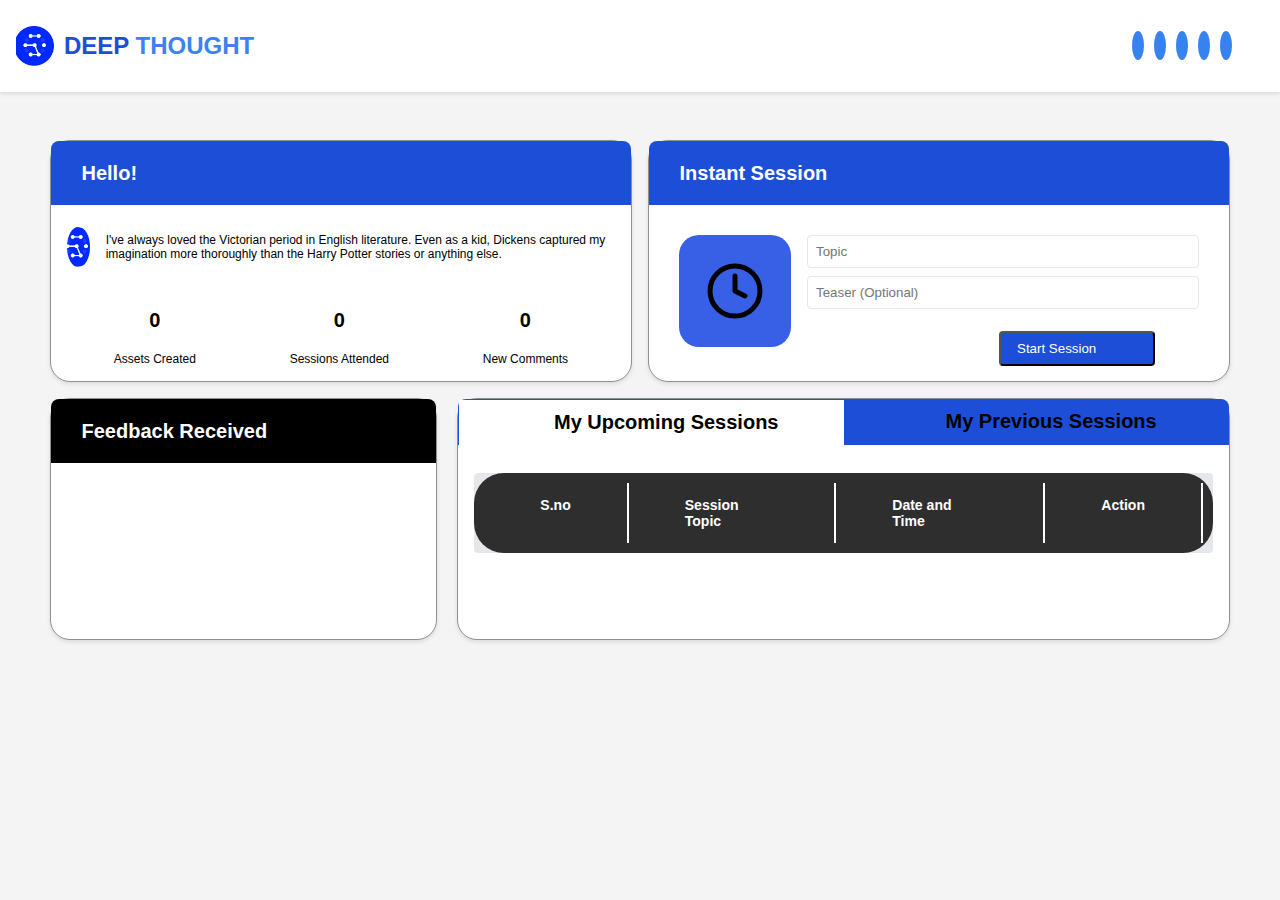
<file: index.html>
<!DOCTYPE html>
<html lang="en">

<head>
    <meta charset="UTF-8">
    <meta name="viewport" content="width=device-width, initial-scale=1.0">
    <title>Document</title>
    <link rel="stylesheet" href="style.css">
    <link rel="stylesheet" href="https://cdnjs.cloudflare.com/ajax/libs/font-awesome/6.6.0/css/all.min.css"
        integrity="sha512-Kc323vGBEqzTmouAECnVceyQqyqdsSiqLQISBL29aUW4U/M7pSPA/gEUZQqv1cwx4OnYxTxve5UMg5GT6L4JJg=="
        crossorigin="anonymous" referrerpolicy="no-referrer" />
</head>

<body>
    <div class="container">

        <header class="header">
            <div class="logo">
                <img src="Deep.png" alt="Logo" />
                <h1>
                    DEEP <span class="highlight">THOUGHT</span>
                </h1>
            </div>
            <div class="nav-icons">
                <a href="home.html"><i class="fa-solid fa-house"></i></a>
                <a href="myassests.html"><i class="fa-solid fa-binoculars"></i></a>
                <a href="editprofile.html"><i class="fa-solid fa-screwdriver-wrench"></i></a>
                <a href="notification.html"><i class="fa-solid fa-bell"></i></a>
                <a href=""><i class="fa-solid fa-user"></i></a>
                <div class="dropdown">
                    <button id="dropdownButton"
                        style="background-color: transparent; border:none; margin-left: 20px; cursor: pointer; font-size: 20px;">
                        <i class="fa-solid fa-ellipsis-vertical"></i>
                    </button>
                    <div id="dropdownMenu" class="dropdown-content" style="display: none;">
                        <a style="background:none; margin-bottom: 18px; color: #1d4ed8" href="#"><i
                                class="fa-solid fa-right-from-bracket"></i>Logout</a>
                        <a style="background:none; margin-bottom: 18px; color: #1d4ed8;" href="#">Parent Dashboard</a>
                        <a style="background:none; margin-bottom: 18px; color: #1d4ed8;" href="#">Batches</a>
                        <a style="background:none; margin-bottom: 18px; color: #1d4ed8;" href="#">Session</a>
                        <a style="background:none; margin-bottom: 18px; color: #1d4ed8;" href="#">Articles</a>
                        <a style="background:none; margin-bottom: 18px; color: #1d4ed8;" href="#">Quizzes</a>
                    </div>
                </div>
            </div>
        </header>
        <main>
            <div class="section">
                <div class="card">
                    <div class="card-header blue-background white-text">
                        <h3>Hello!</h3>
                    </div>
                    <div class="card-body">
                        <div class="profile">
                            <span class="avatar">
                                <img alt="User Avatar" src="Deep.png" />
                            </span>
                            <p>
                                I've always loved the Victorian period in English literature. Even as a kid, Dickens
                                captured my imagination more thoroughly than the Harry Potter stories or anything else.
                            </p>
                        </div>
                        <div class="stats">
                            <div class="stat">
                                <p class="number">0</p>
                                <p>Assets Created</p>
                            </div>
                            <div class="stat">
                                <p class="number">0</p>
                                <p>Sessions Attended</p>
                            </div>
                            <div class="stat">
                                <p class="number">0</p>
                                <p>New Comments</p>
                            </div>
                        </div>
                    </div>
                </div>

                <div class="card">
                    <div class="card-header blue-background white-text">
                        <h3>Instant Session</h3>
                    </div>
                    <div class="card-body" style="padding: 30px;">
                        <div class="session">
                            <svg xmlns="http://www.w3.org/2000/svg"
                                style="background-color: rgb(55, 96, 230) ;border-radius: 20px; padding: 26px;"
                                width=" 60" height="60" viewBox="0 0 24 24" fill="none" stroke="currentColor"
                                stroke-width="2" stroke-linecap="round" stroke-linejoin="round">
                                <circle cx="12" cy="12" r="10"></circle>
                                <polyline points="12 6 12 12 16 14"></polyline>
                            </svg>
                            <div class="inputs">
                                <input type="text" placeholder="Topic" />
                                <input type="text" placeholder="Teaser (Optional)" />
                            </div>
                        </div>
                        <button class="start-session-button">
                            Start Session
                        </button>
                    </div>
                </div>
            </div>

            <div class="section2" style="display:flex; gap:20px">
                <div class="card" style="width: 35%;">
                    <div class="card-header black-background white-text">
                        <h3>Feedback Received</h3>
                    </div>
                    <div class="card-body">
                        <div class="feedback-placeholder"></div>
                    </div>
                </div>

                <div class="card" style="width: 70%;">
                    <div class="card-header blue-background white-text"
                        style="display: flex; justify-content: space-between; height: 45px;">
                        <button class="button"
                            style="background: white; border:none; height: 45px; display: flex; align-items: center; justify-content: center; width: 50%;"
                            onclick="changeBackgroundColor(this)">
                            <h3>My Upcoming Sessions</h3>
                        </button>
                        <button class="button"
                            style="background:transparent; border:none; height: 44px; display: flex; align-items: center; justify-content: center; width: 50%;"
                            onclick="changeBackgroundColor(this)">
                            <h3>My Previous Sessions</h3>
                        </button>
                    </div>
                    <div class="card-body">
                        <div class="course-progress-placeholder">
                            <ul>
                                <li>
                                    <h3>S.no</h3>
                                </li>
                                <li>
                                    <h3>Session Topic</h3>
                                </li>
                                <li>
                                    <h3>Date and Time</h3>
                                </li>
                                <li>
                                    <h3>Action</h3>
                                </li>
                            </ul>
                        </div>
                    </div>
                </div>
            </div>
        </main>
    </div>

    <!-- <script src="script.js"></script> -->
    <script>

        function changeBackgroundColor(button) {
            // Find all buttons with the class "button" within the header
            let buttons = document.querySelectorAll(".card-header .button");

            // Reset the background of all buttons
            buttons.forEach(btn => btn.style.background = "transparent");

            // Set the background of the clicked button to white
            button.style.background = "white";
        }
        // This function toggles the dropdown menu
        document.getElementById("dropdownButton").addEventListener("click", function () {
            const dropdownMenu = document.getElementById("dropdownMenu");
            if (dropdownMenu.style.display === "none" || dropdownMenu.style.display === "") {
                dropdownMenu.style.display = "block";
            } else {
                dropdownMenu.style.display = "none";
            }
        });

        // Close the dropdown if the user clicks outside of it
        window.onclick = function (event) {
            if (!event.target.matches('#dropdownButton') && !event.target.closest('.dropdown')) {
                const dropdowns = document.getElementsByClassName("dropdown-content");
                for (let i = 0; i < dropdowns.length; i++) {
                    const openDropdown = dropdowns[i];
                    if (openDropdown.style.display === "block") {
                        openDropdown.style.display = "none";
                    }
                }
            }
        };
    </script>
</body>

</html>
</file>
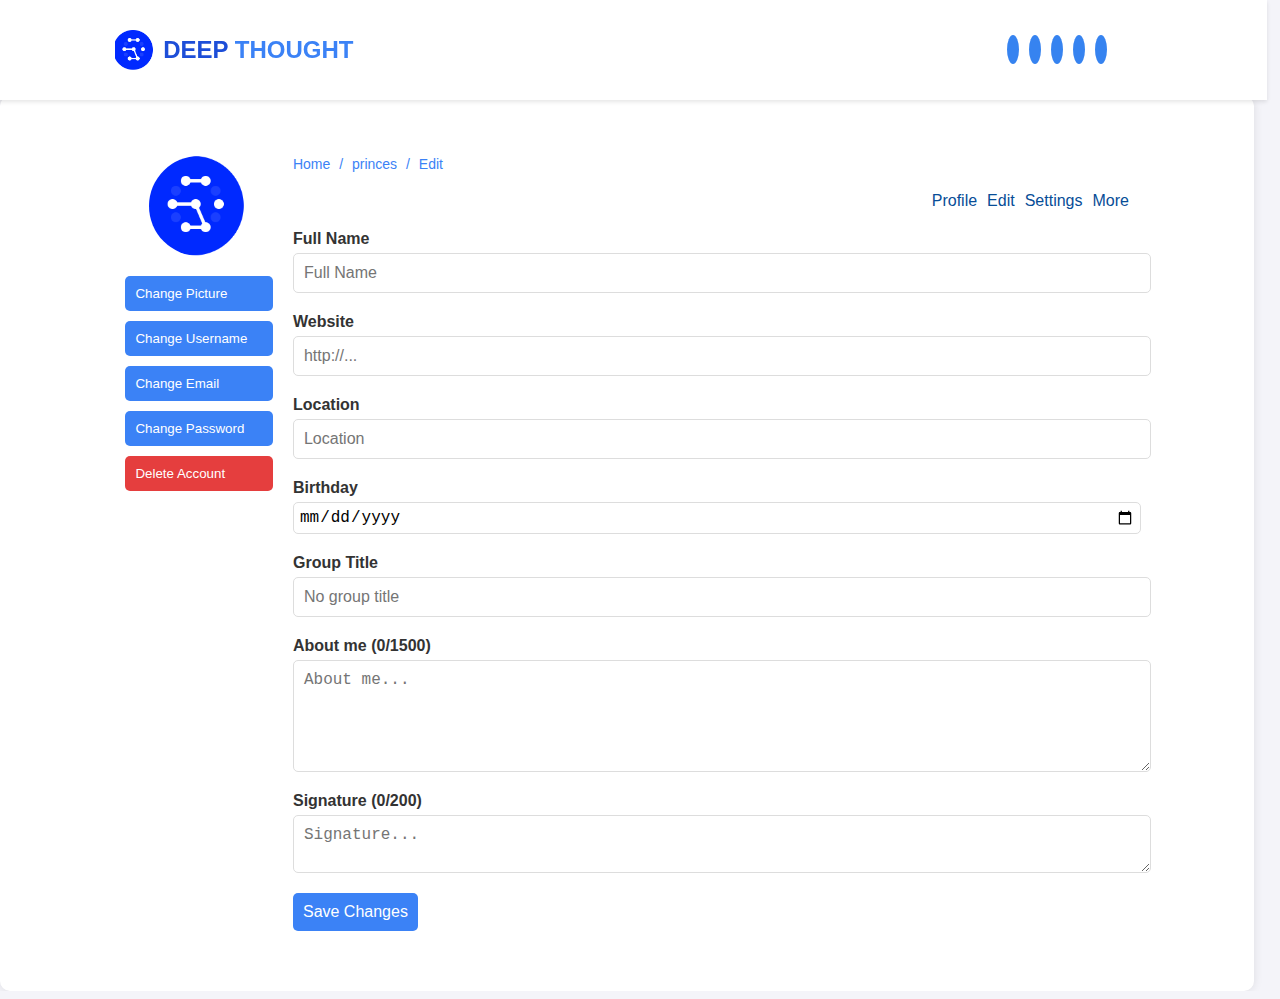
<file: editprofile.html>
<!DOCTYPE html>
<html lang="en">

<head>
    <meta charset="UTF-8">
    <meta name="viewport" content="width=device-width, initial-scale=1.0">
    <title>Edit Profile</title>
    <link rel="stylesheet" href="https://cdnjs.cloudflare.com/ajax/libs/font-awesome/6.6.0/css/all.min.css"
        integrity="sha512-Kc323vGBEqzTmouAECnVceyQqyqdsSiqLQISBL29aUW4U/M7pSPA/gEUZQqv1cwx4OnYxTxve5UMg5GT6L4JJg=="
        crossorigin="anonymous" referrerpolicy="no-referrer" />
    <style>
        body {
            font-family: Arial, sans-serif;
            background-color: #f4f4f9;
            display: flex;
            justify-content: center;
            margin: 0;
            /* padding-top: 6%; */
            min-height: 100vh;
            width: 98vw;
            color: #333;
        }

        .header {
            display: flex;
            justify-content: space-between;
            align-items: center;
            padding: 20px 10%;
            background-color: white;
            box-shadow: 0 2px 4px rgba(0, 0, 0, 0.1);
            position: fixed;
            top: 0;
            width: 80%;
            z-index: 1000;
        }

        .logo {
            display: flex;
            align-items: center;
        }

        .logo img {
            margin-right: 8px;
            width: 40px;
            height: 40px;
            aspect-ratio: 1 / 1;
            object-fit: cover;
        }

        .logo h1 {
            font-size: 1.5rem;
            font-weight: bold;
            color: #1d4ed8;
        }

        .logo .highlight {
            color: #3b82f6;
        }

        .nav-icons a {
            width: 34px;
            height: 34px;
            padding: 6px;
            stroke: #1d4ed8;
            background-color: #3683f0;
            color: #fffffc;
            border-radius: 50%;
            margin-left: 10px;
        }

        .dropdown {
            position: relative;
            display: inline-block;
        }

        .dropdown-content {
            display: none;
            position: absolute;
            background-color: #f9f9f9;
            min-width: 160px;
            box-shadow: 0px 8px 16px 0px rgba(0, 0, 0, 0.2);
            z-index: 1;
            right: 15px;
        }

        .dropdown-content a {
            color: black;
            padding: 12px 16px;
            text-decoration: none;
            display: block;
        }

        .dropdown-content a:hover {
            background-color: #f1f1f1;
        }

        .container {
            background-color: #fff;
            padding: 60px 10%;
            border-radius: 10px;
            box-shadow: 0 0 10px rgba(0, 0, 0, 0.1);
            width: 80%;
            margin-top: 6rem;
            display: flex;
        }

        .sidebar {
            width: 15%;
            margin-right: 20px;
            display: flex;
            flex-direction: column;
            align-items: center;
        }

        .sidebar img {
            border-radius: 50%;
            width: 100px;
            height: 100px;
            margin-bottom: 20px;
        }

        .sidebar button {
            background-color: #3b82f6;
            color: white;
            border: none;
            padding: 10px;
            margin-bottom: 10px;
            width: 100%;
            text-align: left;
            border-radius: 5px;
            cursor: pointer;
        }

        .sidebar button:hover {
            background-color: #1d4ed8;
        }

        .sidebar button.delete {
            background-color: #e53e3e;
        }

        .sidebar button.delete:hover {
            background-color: #c53030;
        }

        .form-container {
            width: 85%;
        }

        .form-container form {
            display: flex;
            flex-direction: column;
        }

        .form-container form label {
            margin-bottom: 5px;
            font-weight: bold;
        }

        .form-container form input,
        .form-container form textarea {
            margin-bottom: 20px;
            padding: 10px;
            border: 1px solid #ddd;
            border-radius: 5px;
            width: 100%;
            font-size: 16px;
        }

        .form-container form input[type="date"] {
            padding: 5px;
        }

        .form-container form textarea {
            resize: vertical;
        }

        .form-container form .submit-btn {
            background-color: #3b82f6;
            color: white;
            border: none;
            padding: 10px;
            font-size: 16px;
            border-radius: 5px;
            cursor: pointer;
            align-self: flex-start;
        }

        .form-container form .submit-btn:hover {
            background-color: #1d4ed8;
        }

        .breadcrumb {
            font-size: 14px;
            margin-bottom: 20px;
            color: #3b82f6;
        }

        .breadcrumb a {
            color: #3b82f6;
            text-decoration: none;
            margin-right: 5px;
        }

        .breadcrumb a:hover {
            text-decoration: underline;
        }

        .breadcrumb span {
            margin-right: 5px;
        }

        .top-nav {
            display: flex;
            justify-content: flex-end;
            margin-bottom: 20px;
        }

        .top-nav a {
            margin-left: 10px;
            text-decoration: none;
            color: #074d97;
        }

        .top-nav a:hover {
            text-decoration: underline;
        }

        .top-nav .more {
            position: relative;
            display: inline-block;
        }

        .top-nav .more-content {
            display: none;
            position: absolute;
            right: 0;
            background-color: white;
            min-width: 150px;
            box-shadow: 0 0 10px rgba(0, 0, 0, 0.1);
            z-index: 1;
        }

        .top-nav .more:hover .more-content {
            display: block;
        }

        .top-nav .more-content a {
            color: #3b82f6;
            padding: 10px;
            text-decoration: none;
            display: block;
        }

        .top-nav .more-content a:hover {
            background-color: #f1f1f1;
        }

        @media screen and (max-width: 768px) {
            .header {
                padding: 10px;
            }

            .header .logo h1 {
                font-size: 0.875rem;
            }

            .header .nav-icons a {
                width: 24px;
                height: 24px;
                padding: 4px;
            }

            .menu {
                transform: translateX(-100%);
            }

            .menu.open {
                transform: translateX(0);
            }

            .menu-toggle {
                display: block;
            }

            main {
                margin-left: 0;
            }

        }
    </style>
</head>

<body>
    <header class="header">
        <div class="logo">
            <img src="Deep.png" alt="Logo" />
            <h1>
                DEEP <span class="highlight">THOUGHT</span>
            </h1>
        </div>
        <div class="nav-icons">
            <a href="home.html"><i class="fa-solid fa-house"></i></a>
            <a href="myassests.html"><i class="fa-solid fa-binoculars"></i></a>
            <a href="editprofile.html"><i class="fa-solid fa-screwdriver-wrench"></i></a>
            <a href="notification.html"><i class="fa-solid fa-bell"></i></a>
            <a href=""><i class="fa-regular fa-user"></i></a>
            <div class="dropdown">
                <button id="dropdownButton"
                    style="background-color: transparent; border:none; margin-left: 20px; cursor: pointer; font-size: 20px;">
                    <i class="fa-solid fa-ellipsis-vertical"></i>
                </button>
                <div id="dropdownMenu" class="dropdown-content" style="display: none; ;">
                    <a style="background:none; margin-bottom: 18px; color: #1d4ed8" href="login.html"><i
                            class="fa-solid fa-right-from-bracket"></i>Logout</a>
                    <a style="background:none; margin-bottom: 18px; color: #1d4ed8;" href="#">Parent Dashboard</a>
                    <a style="background:none; margin-bottom: 18px; color: #1d4ed8;" href="#">Batches</a>
                    <a style="background:none; margin-bottom: 18px; color: #1d4ed8;" href="#">Session</a>
                    <a style="background:none; margin-bottom: 18px; color: #1d4ed8;" href="#">Articles</a>
                    <a style="background:none; margin-bottom: 18px; color: #1d4ed8;" href="#">Quizzes</a>

                </div>
            </div>
        </div>
    </header>
    <div class="container">
        <div class="sidebar">

            <img src="Deep.png" alt="Profile Picture">
            <button>Change Picture</button>
            <button>Change Username</button>
            <button>Change Email</button>
            <button>Change Password</button>
            <button class="delete">Delete Account</button>
        </div>
        <div class="form-container">
            <div class="breadcrumb">
                <a href="#">Home</a>
                <span>/</span>
                <a href="#">princes</a>
                <span>/</span>
                <span>Edit</span>
            </div>
            <div class="top-nav">
                <a href="#">Profile</a>
                <a href="#">Edit</a>
                <a href="#">Settings</a>
                <div class="more">
                    <a href="#">More</a>
                    <div class="more-content">
                        <a href="#">Option 1</a>
                        <a href="#">Option 2</a>
                        <a href="#">Option 3</a>
                    </div>
                </div>
            </div>
            <form>
                <label for="fullname">Full Name</label>
                <input type="text" id="fullname" placeholder="Full Name">

                <label for="website">Website</label>
                <input type="url" id="website" placeholder="http://...">

                <label for="location">Location</label>
                <input type="text" id="location" placeholder="Location">

                <label for="birthday">Birthday</label>
                <input type="date" id="birthday" placeholder="mm/dd/yyyy">

                <label for="group-title">Group Title</label>
                <input type="text" id="group-title" placeholder="No group title">

                <label for="about">About me (0/1500)</label>
                <textarea id="about" rows="5" placeholder="About me..."></textarea>

                <label for="signature">Signature (0/200)</label>
                <textarea id="signature" rows="2" placeholder="Signature..."></textarea>

                <button type="submit" class="submit-btn">Save Changes</button>
            </form>
        </div>
    </div>

    <script>
        document.getElementById('dropdownButton').addEventListener('click', function () {
            var dropdownMenu = document.getElementById('dropdownMenu');
            dropdownMenu.style.display = dropdownMenu.style.display === 'block' ? 'none' : 'block';
        });

        document.addEventListener('click', function (event) {
            var dropdownButton = document.getElementById('dropdownButton');
            var dropdownMenu = document.getElementById('dropdownMenu');
            if (!dropdownButton.contains(event.target)) {
                dropdownMenu.style.display = 'none';
            }
        });
    </script>
</body>

</html>
</file>
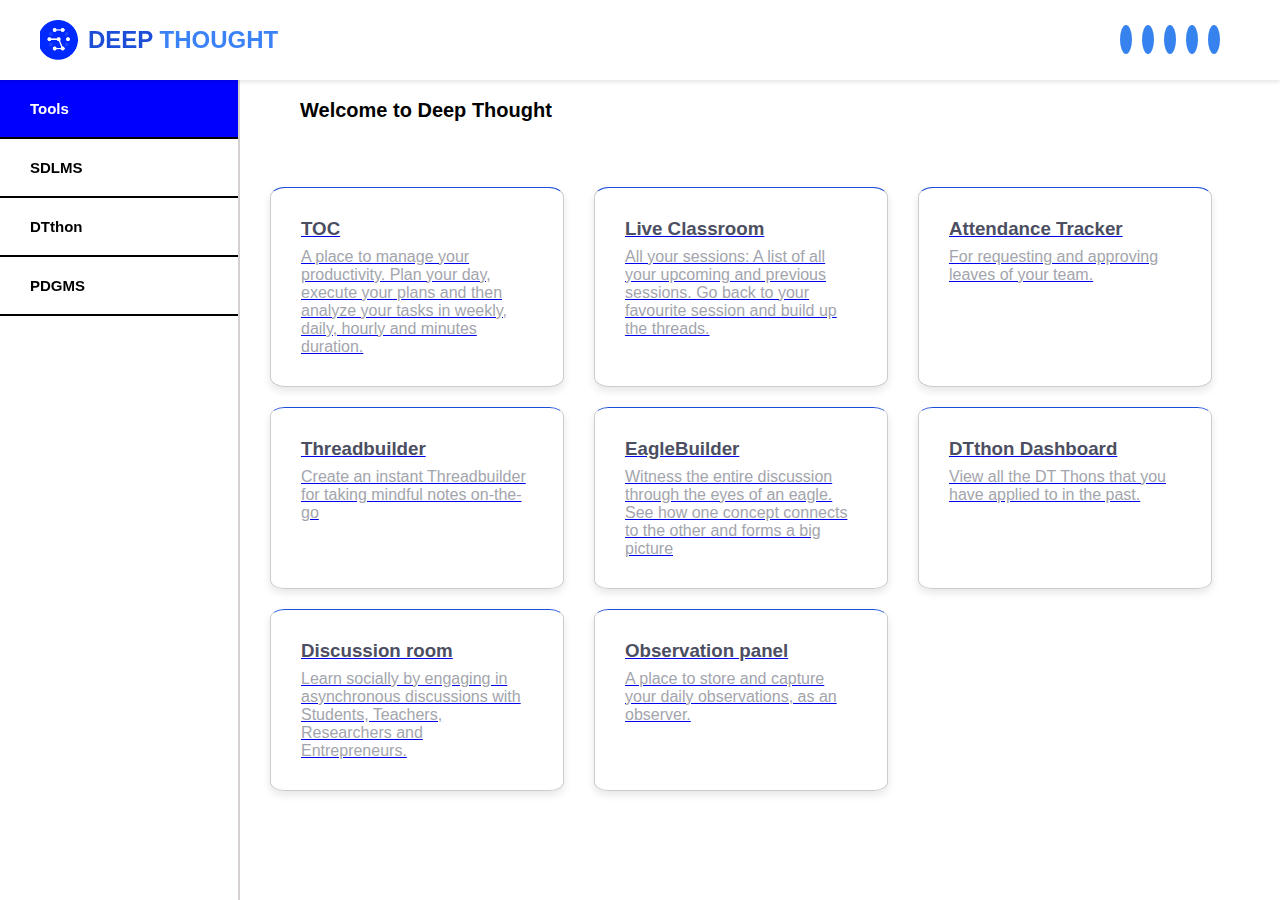
<file: home.html>
<!DOCTYPE html>
<html>

<head>
    <title>Deep Thought</title>
    <!-- <link rel="stylesheet" href="style.css"> -->
    <link rel="stylesheet" href="https://cdnjs.cloudflare.com/ajax/libs/font-awesome/6.6.0/css/all.min.css"
        integrity="sha512-Kc323vGBEqzTmouAECnVceyQqyqdsSiqLQISBL29aUW4U/M7pSPA/gEUZQqv1cwx4OnYxTxve5UMg5GT6L4JJg=="
        crossorigin="anonymous" referrerpolicy="no-referrer" />

    <link rel="preconnect" href="https://fonts.googleapis.com">
    <link rel="preconnect" href="https://fonts.gstatic.com" crossorigin>

    <style>
        * {
            margin: 0;
            padding: 0;
            box-sizing: border-box;
        }

        body {
            font-family: Arial, sans-serif;
            margin: 0;
            padding-top: 6%;
            height: 100vh;
            width: 100vw;
            display: flex;
            flex-direction: column;
        }

        .header {
            display: flex;
            justify-content: space-between;
            align-items: center;
            padding: 20px 40px;
            background-color: white;
            box-shadow: 0 2px 4px rgba(0, 0, 0, 0.1);
            position: fixed;
            top: 0;
            width: 100%;
            z-index: 1000;
        }

        .logo {
            display: flex;
            align-items: center;
        }

        .logo img {
            margin-right: 8px;
            width: 40px;
            height: 40px;
            aspect-ratio: 1 / 1;
            object-fit: cover;
        }

        .logo h1 {
            font-size: 1.5rem;
            font-weight: bold;
            color: #1d4ed8;
        }

        .logo .highlight {
            color: #3b82f6;
        }

        .nav-icons a {
            width: 34px;
            height: 34px;
            padding: 6px;
            stroke: #1d4ed8;
            background-color: #3683f0;
            color: #fffffc;
            border-radius: 50%;
            margin-left: 10px;
        }

        .wrapper {
            display: flex;
            flex: 1;
            margin-top: 80px;
            /* Adjusted margin to make space for header */
        }

        .menu {
            width: 15rem;
            height: calc(100vh - 80px);
            /* Full viewport height minus header height */
            border-right: 2px solid rgb(214, 209, 209);
            position: fixed;
            top: 80px;
            /* Position below the header */
            overflow-y: auto;
        }

        .menu ul {
            list-style: none;
            padding: 0;
            margin: 0;
        }

        .menu ul li button {
            width: 100%;
            background: transparent;
            border: none;
            padding: 20px;
            font-size: 15px;
            border-bottom: 2px solid black;
            cursor: pointer;
            color: black;
            text-align: left;
            display: flex;
            align-items: center;
        }

        .menu ul li button i {
            margin-right: 10px;
        }

        .menu ul li button:hover {
            color: blue;
        }

        .dropdown {
            position: relative;
            display: inline-block;
        }

        .dropdown-content {
            display: none;
            position: absolute;
            background-color: #f9f9f9;
            min-width: 160px;
            box-shadow: 0px 8px 16px 0px rgba(0, 0, 0, 0.2);
            z-index: 1;
            right: 15px;
        }

        .dropdown-content a {
            color: black;
            padding: 12px 16px;
            text-decoration: none;
            display: block;
        }

        .dropdown-content a:hover {
            background-color: #f1f1f1;
        }

        main {
            flex-grow: 1;
            margin-left: 15rem;
            /* Space for the menu */
            padding: 30px;
        }

        .card-container {
            display: flex;
            flex-wrap: wrap;
            gap: 30px;
        }

        .card {
            border: 1px solid #ccc;
            padding: 30px;
            width: 30%;
            margin-bottom: 20px;
            border-top: 1px solid #1d4ed8;
            border-radius: 5%;
            box-shadow: 0 4px 8px rgba(0, 0, 0, 0.1);
            transition: box-shadow 0.3s ease;
        }

        .card h3 {
            color: #4c4e61;
            margin-bottom: .5rem;
        }

        .card p {
            color: #a3a5ad;
        }

        .card i {
            display: flex;
            justify-content: end;
            font-size: 60px;
            color: #1d4ed8;
        }

        .card:hover {
            box-shadow: 0 8px 16px rgba(0, 0, 0, 0.2);
        }

        nav {
            display: flex;
            width: calc(100% - 1px);
            /* Adjust width based on menu */
            height: 5%;
            align-items: center;
            padding: 30px;
            font-weight: bolder;
            font-size: 20px;
            background-color: white;
            position: fixed;
            top: 80px;

        }


        @media screen and (max-width: 768px) {
            .header {
                padding: 10px;
            }

            .header .logo h1 {
                font-size: 0.875rem;
            }

            .header .nav-icons a {
                width: 24px;
                height: 24px;
                padding: 4px;
            }

            .menu {
                transform: translateX(-100%);
            }

            .menu.open {
                transform: translateX(0);
            }

            .menu-toggle {
                display: block;
            }

            main {
                margin-left: 0;
            }

            .card-container {
                flex-direction: column;
            }

            .card {
                width: 100%;
            }

            nav {
                font-size: 16px;
                padding: 15px;
            }
        }
    </style>
</head>

<body>
    <header class="header">
        <div class="logo">
            <img src="Deep.png" alt="Logo" />
            <h1>
                DEEP <span class="highlight">THOUGHT</span>
            </h1>
        </div>
        <div class="nav-icons">
            <a href="home.html"><i class="fa-solid fa-house"></i></a>
            <a href="myassests.html"><i class="fa-solid fa-binoculars"></i></a>
            <a href="editprofile.html"><i class="fa-solid fa-screwdriver-wrench"></i></a>
            <a href="notification.html"><i class="fa-solid fa-bell"></i></a>
            <a href=""><i class="fa-regular fa-user"></i></a>
            <div class="dropdown">
                <button id="dropdownButton"
                    style="background-color: transparent; border:none; margin-left: 20px; cursor: pointer; font-size: 20px;">
                    <i class="fa-solid fa-ellipsis-vertical"></i>
                </button>
                <div id="dropdownMenu" class="dropdown-content" style="display: none;">
                    <a style="background:none; margin-bottom: 18px; color: #1d4ed8" href="login.html"><i
                            class="fa-solid fa-right-from-bracket"></i>Logout</a>
                    <a style="background:none; margin-bottom: 18px; color: #1d4ed8;" href="#">Parent Dashboard</a>
                    <a style="background:none; margin-bottom: 18px; color: #1d4ed8;" href="#">Batches</a>
                    <a style="background:none; margin-bottom: 18px; color: #1d4ed8;" href="#">Session</a>
                    <a style="background:none; margin-bottom: 18px; color: #1d4ed8;" href="#">Articles</a>
                    <a style="background:none; margin-bottom: 18px; color: #1d4ed8;" href="#">Quizzes</a>
                </div>
            </div>
        </div>
    </header>
    <div class="wrapper">
        <section class="menu">
            <ul>
                <li><button onclick="changeBackgroundColor(this)" aria-selected="true" class="btn active"><i
                            class="fa-solid fa-screwdriver-wrench"></i><b>Tools</b></button></li>
                <li><button onclick="changeBackgroundColor(this)" class="btn"><i
                            class="fa-solid fa-lightbulb"></i><b>SDLMS</b></button></li>
                <li><button onclick="changeBackgroundColor(this)" class="btn"><i
                            class="fa-brands fa-react"></i><b>DTthon</b></button></li>
                <li><button onclick="changeBackgroundColor(this)" class="btn"><i
                            class="fa-solid fa-arrow-up-right-dots"></i><b>PDGMS</b></button></li>
            </ul>
        </section>

        <main>
            <nav>
                <p>Welcome to Deep Thought</p>
            </nav>
            <section class="card-container">

                <div class="card">
                    <a href="https://dev.deepthought.education/toc/calendar/2024/07/27">
                        <h3>TOC</h3>
                        <p>A place to manage your productivity. Plan your day, execute your plans and then analyze your
                            tasks in weekly, daily, hourly and minutes duration.</p>
                        <i class="fa-regular fa-calendar-check"></i>
                    </a>
                </div>

                <div class="card">
                    <a href="https://sdlms.deepthought.education/monitor">
                        <h3>Live Classroom</h3>
                        <p>All your sessions: A list of all your upcoming and previous sessions. Go back to your
                            favourite
                            session and build up the threads.</p>
                        <i class="fa-solid fa-users"></i>
                    </a>
                </div>

                <div class="card">
                    <a href="https://pdgms.deepthought.education/pdgms/attendance/dashboard">
                        <h3>Attendance Tracker</h3>
                        <p>For requesting and approving leaves of your team.</p>
                        <i class="fa-solid fa-hand"></i>
                    </a>
                </div>
            </section>

            <section class="card-container">
                <div class="card">
                    <a
                        href="https://sdlms.deepthought.education/login?share_redirect=true&url=/myassets/threadbuilders">
                        <h3>Threadbuilder</h3>
                        <p>Create an instant Threadbuilder for taking mindful notes on-the-go</p>
                        <i class="fa-solid fa-lightbulb"></i>
                    </a>
                </div>
                <div class="card">
                    <a href="login.html">
                        <h3>EagleBuilder</h3>
                        <p>Witness the entire discussion through the eyes of an eagle. See how one concept connects to
                            the
                            other and forms a big picture</p>
                        <i class="fa-solid fa-eye"></i>
                    </a>
                </div>
                <div class="card">
                    <a href="https://dtthon.deepthought.education/dtthon/applicant/dashboard">
                        <h3>DTthon Dashboard</h3>
                        <p>View all the DT Thons that you have applied to in the past.</p>
                        <i class="fa-solid fa-address-book"></i>
                    </a>
                </div>
            </section>
            <section class="card-container">
                <div class="card">
                    <a href="https://mobile.deepthought.education/mobile/message/list">
                        <h3>Discussion room</h3>
                        <p>Learn socially by engaging in asynchronous discussions with Students, Teachers, Researchers
                            and Entrepreneurs.</p>
                        <i class="fa-brands fa-react"></i>
                    </a>
                </div>
                <div class="card">
                    <a href="https://pdgms.deepthought.education/observation">
                        <h3>Observation panel</h3>
                        <p>A place to store and capture your daily observations, as an observer.</p>
                        <i class="fa-solid fa-eye"></i>
                    </a>
                </div>
            </section>
        </main>
    </div>

    <script>
        const cards = document.querySelectorAll('.card');

        cards.forEach(card => {
            card.addEventListener('click', () => {
                console.log('Card clicked:', card.textContent);
            });
        });

        function changeBackgroundColor(button) {
            let buttons = document.querySelectorAll(".btn");
            buttons.forEach(btn => {
                btn.style.background = "transparent";
                btn.style.color = "black";
                btn.classList.remove('active');
            });

            button.style.background = "blue";
            button.style.color = "white";
            button.classList.add('active');
        }

        document.querySelector('.btn.active').click();

        document.getElementById("dropdownButton").addEventListener("click", function () {
            const dropdownMenu = document.getElementById("dropdownMenu");
            dropdownMenu.style.display = dropdownMenu.style.display === "none" || dropdownMenu.style.display === "" ? "block" : "none";
        });

        // Close the dropdown if the user clicks outside of it
        window.onclick = function (event) {
            if (!event.target.matches('#dropdownButton') && !event.target.closest('.dropdown')) {
                const dropdowns = document.getElementsByClassName("dropdown-content");
                for (let i = 0; i < dropdowns.length; i++) {
                    const openDropdown = dropdowns[i];
                    if (openDropdown.style.display === "block") {
                        openDropdown.style.display = "none";
                    }
                }
            }
        }
    </script>
</body>

</html>
</file>
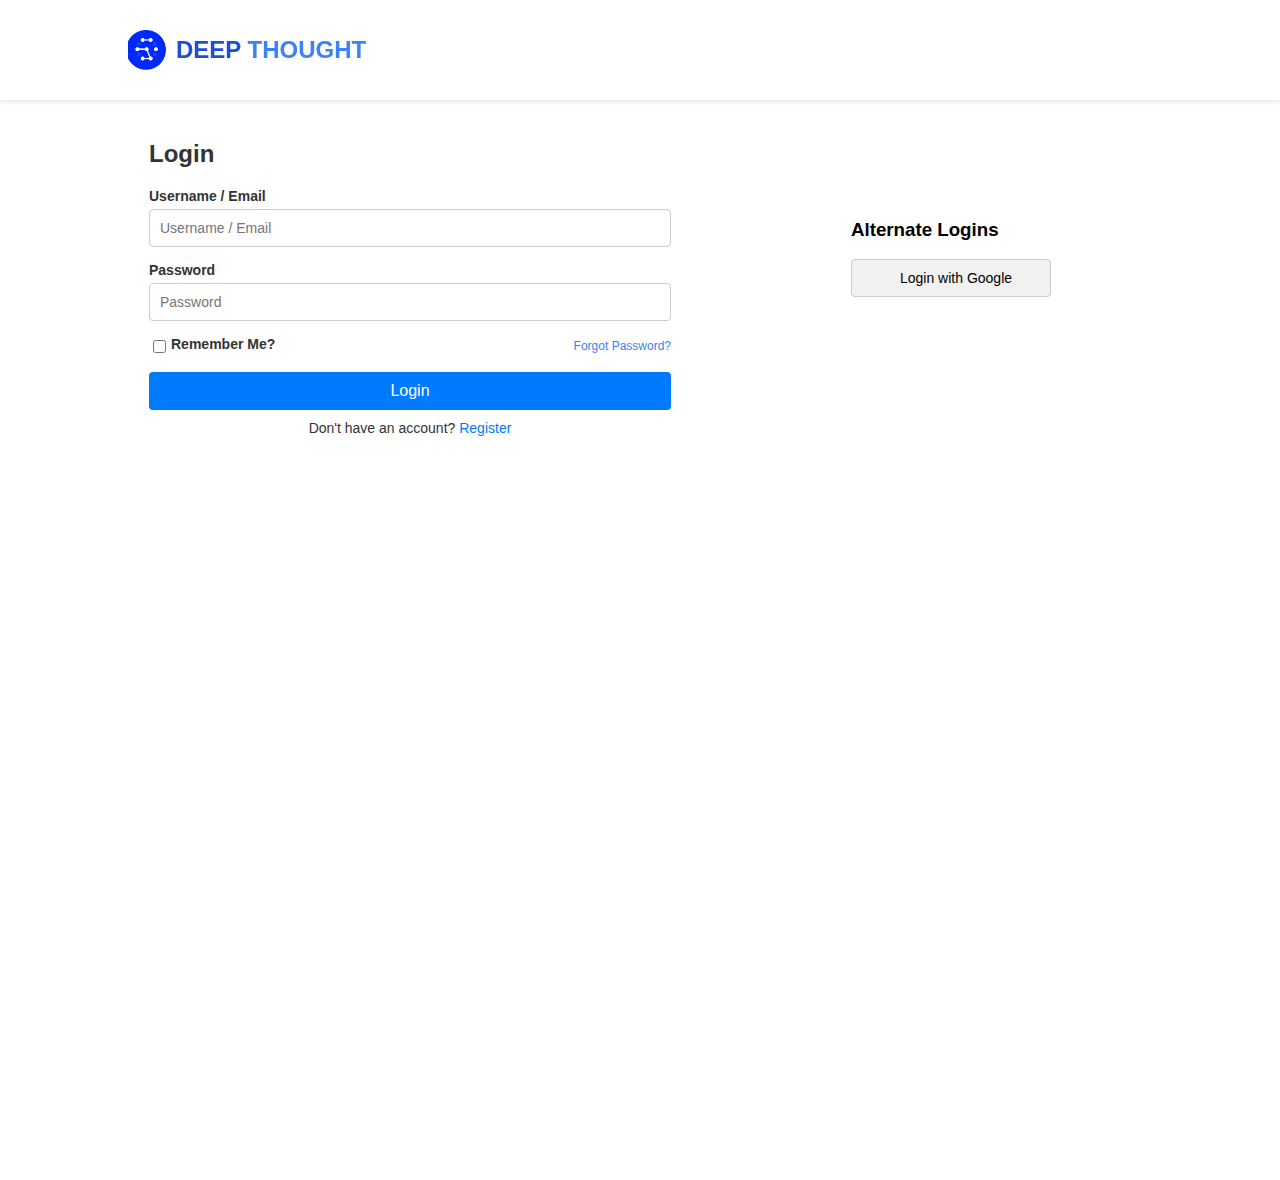
<file: login.html>
<!DOCTYPE html>
<html lang="en">

<head>
    <meta charset="UTF-8">
    <meta name="viewport" content="width=device-width, initial-scale=1.0">
    <title>Login</title>
    <link rel="stylesheet" href="https://cdnjs.cloudflare.com/ajax/libs/font-awesome/6.6.0/css/all.min.css"
        integrity="sha512-Kc323vGBEqzTmouAECnVceyQqyqdsSiqLQISBL29aUW4U/M7pSPA/gEUZQqv1cwx4OnYxTxve5UMg5GT6L4JJg=="
        crossorigin="anonymous" referrerpolicy="no-referrer" />
    <style>
        body {
            font-family: Arial, sans-serif;
            background-color: #f9fafb;
            display: flex;
            justify-content: center;
            align-items: center;
            height: 100vh;
            margin: 0;
        }


        .header {
            display: flex;
            justify-content: space-between;
            align-items: center;
            padding: 20px 10%;
            background-color: white;
            box-shadow: 0 2px 4px rgba(0, 0, 0, 0.1);
            position: fixed;
            top: 0;
            width: 80%;
            z-index: 1000;
        }

        .logo {
            display: flex;
            align-items: center;
        }

        .logo img {
            margin-right: 8px;
            width: 40px;
            height: 40px;
            aspect-ratio: 1 / 1;
            object-fit: cover;
        }

        .logo h1 {
            font-size: 1.5rem;
            font-weight: bold;
            color: #1d4ed8;
        }

        .logo .highlight {
            color: #3b82f6;
        }

        .login-container {
            display: flex;
            background-color: #ffffff;
            width: 100%;
            height: 100%;
            /* justify-content: center; */
            padding: 10rem;
            border-radius: 8px;
            box-shadow: 0 0 10px rgba(0, 0, 0, 0.1);
            margin-top: 15rem;
            gap: 5rem;
        }

        .login-container .login-form {
            margin-right: 20px;
        }

        .login-container h2 {
            margin-bottom: 20px;
            font-size: 24px;
            color: #333;
        }

        .login-container label {
            font-weight: bold;
            display: block;
            margin-bottom: 5px;
            font-size: 14px;
            color: #333;
        }

        .login-container input[type="text"],
        .login-container input[type="password"] {
            width: 500px;
            padding: 10px;
            margin-bottom: 15px;
            border: 1px solid #ccc;
            border-radius: 4px;
            font-size: 14px;
        }

        .login-container input[type="checkbox"] {
            margin-right: 5px;
        }

        .login-container .remember-me {
            display: flex;
            align-items: center;
            margin-bottom: 15px;
        }

        .login-container .forgot-password {
            font-size: 12px;
            color: #3b82f6;
            text-decoration: none;
            margin-left: auto;
        }

        .login-container .forgot-password:hover {
            text-decoration: underline;
        }

        .login-container button[type="submit"] {
            width: 100%;
            padding: 10px;
            background-color: #007bff;
            color: white;
            border: none;
            border-radius: 4px;
            font-size: 16px;
            cursor: pointer;
        }

        .login-container button[type="submit"]:hover {
            background-color: #0056b3;
        }

        .login-container .register-link {
            margin-top: 10px;
            font-size: 14px;
            color: #333;
            text-align: center;
        }

        .login-container .register-link a {
            color: #007bff;
            text-decoration: none;
        }

        .login-container .register-link a:hover {
            text-decoration: underline;
        }

        .alternate-logins {
            display: flex;
            flex-direction: column;
            /* justify-content: center; */
            padding: 5rem;
            width: 200px;
            /* background: rebeccapurple; */

        }

        .alternate-logins button {
            display: flex;
            align-items: center;
            justify-content: center;
            padding: 10px;
            margin-bottom: 10px;
            background-color: #f1f1f1;
            border: 1px solid #ccc;
            border-radius: 4px;
            font-size: 14px;
            cursor: pointer;
        }

        .alternate-logins button:hover {
            background-color: #e0e0e0;
        }
    </style>
</head>

<body>

    <header class="header">
        <div class="logo">
            <img src="Deep.png" alt="Logo" />
            <h1>
                DEEP <span class="highlight">THOUGHT</span>
            </h1>
        </div>
    </header>

    <div class="login-container">
        <div class="login-form">
            <h2>Login</h2>
            <form id="loginForm">
                <label for="username">Username / Email</label>
                <input type="text" id="username" name="username" placeholder="Username / Email" required>

                <label for="password">Password</label>
                <input type="password" id="password" name="password" placeholder="Password" required>

                <div class="remember-me">
                    <input type="checkbox" id="remember" name="remember">
                    <label for="remember">Remember Me?</label>
                    <a href="#" class="forgot-password">Forgot Password?</a>
                </div>

                <button type="submit">Login</button>
            </form>
            <div class="register-link">
                Don't have an account? <a href="register.html">Register</a>
            </div>
        </div>

        <div class="alternate-logins">
            <h3>Alternate Logins</h3>
            <button id="googleLogin"><i style="padding-right: 10px;" class="fa-brands fa-google"></i>Login with
                Google</button>
        </div>
    </div>

    <script>
        document.getElementById('loginForm').addEventListener('submit', function (event) {
            event.preventDefault();


            var username = document.getElementById('username').value;
            var password = document.getElementById('password').value;


            if (username && password) {
                window.location.href = 'index.html'; // Redirect to index.html
            } else {
                alert('Please fill in both the username and password fields.'); // Show an error message
            }
        });

        document.getElementById('googleLogin').addEventListener('click', function () {
            window.location.href = 'https://accounts.google.com/o/oauth2/auth?client_id=YOUR_CLIENT_ID&redirect_uri=YOUR_REDIRECT_URI&response_type=code&scope=email%20profile';
        });
    </script>

</body>

</html>
</file>
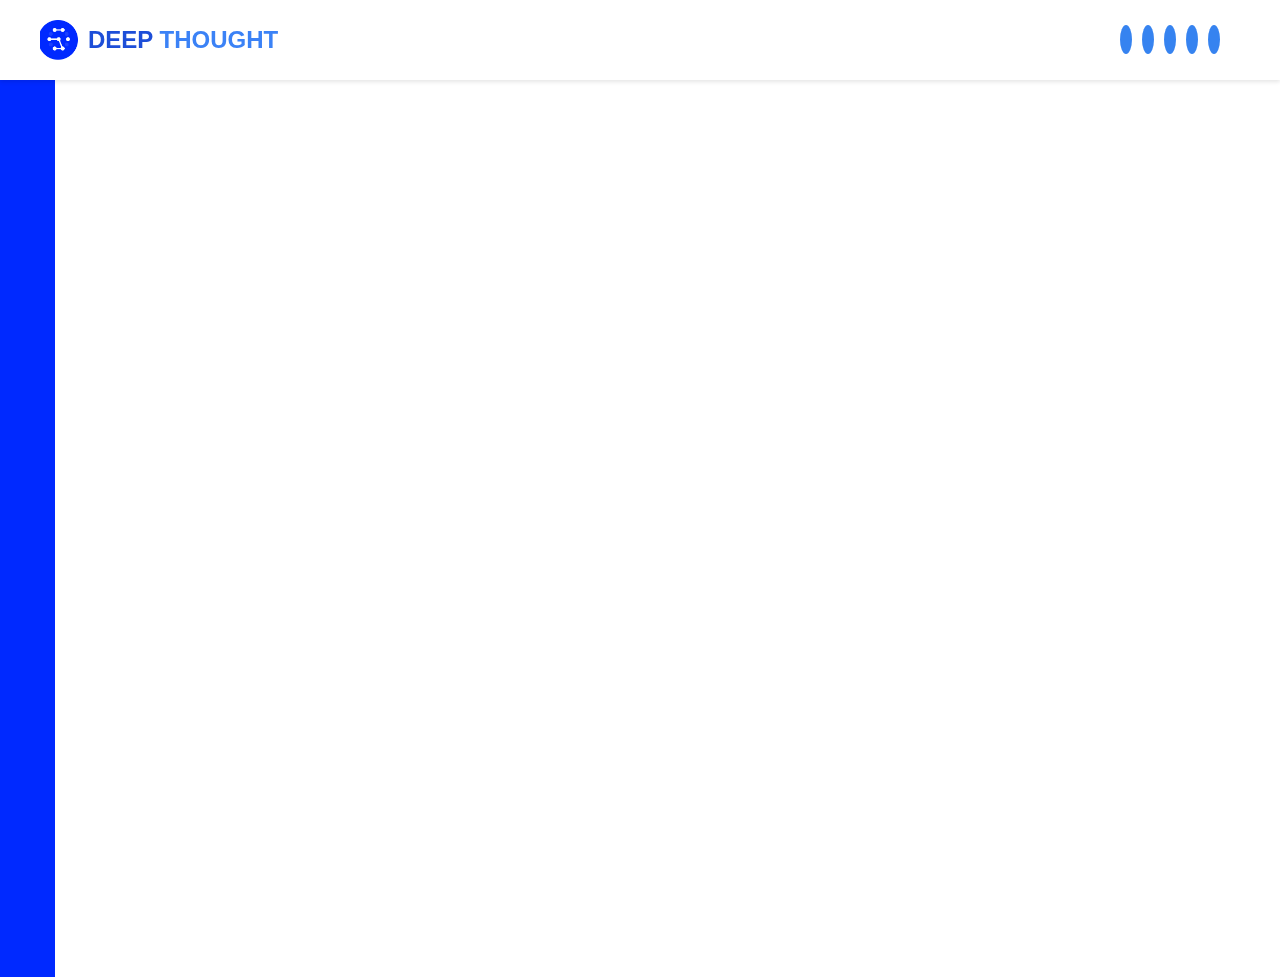
<file: myassests.html>
<!DOCTYPE html>
<html>

<head>
    <title>Assets | Deep Thought</title>
    <!-- <link rel="stylesheet" href="style.css"> -->
    <link rel="stylesheet" href="https://cdnjs.cloudflare.com/ajax/libs/font-awesome/6.6.0/css/all.min.css"
        integrity="sha512-Kc323vGBEqzTmouAECnVceyQqyqdsSiqLQISBL29aUW4U/M7pSPA/gEUZQqv1cwx4OnYxTxve5UMg5GT6L4JJg=="
        crossorigin="anonymous" referrerpolicy="no-referrer" />

    <link rel="preconnect" href="https://fonts.googleapis.com">
    <link rel="preconnect" href="https://fonts.gstatic.com" crossorigin>


    <style>
        * {
            margin: 0;
            padding: 0;
            box-sizing: border-box;
        }

        body {
            font-family: Arial, sans-serif;
            margin: 0;
            padding-top: 6%;
            height: 100vh;
            width: 100vw;
        }

        .header {
            display: flex;
            justify-content: space-between;
            align-items: center;
            padding: 20px 40px;
            background-color: white;
            box-shadow: 0 2px 4px rgba(0, 0, 0, 0.1);
            position: fixed;
            top: 0;
            width: 100%;
            z-index: 1000;
        }


        .logo {
            display: flex;
            align-items: center;
        }

        .logo img {
            margin-right: 8px;
            width: 40px;
            height: 40px;
            aspect-ratio: 1 / 1;
            object-fit: cover;
        }

        .logo h1 {
            font-size: 1.5rem;
            font-weight: bold;
            color: #1d4ed8;

        }

        .logo .highlight {
            color: #3b82f6;
        }

        .nav-icons a {
            width: 34px;
            height: 34px;
            padding: 6px;
            stroke: #1d4ed8;
            background-color: #3683f0;
            color: #fffffc;
            border-radius: 50%;
            margin-left: 10px;
        }

        .dropdown {
            position: relative;
            display: inline-block;

        }

        .dropdown-content {
            display: none;
            position: absolute;
            background-color: #f9f9f9;
            min-width: 160px;
            box-shadow: 0px 8px 16px 0px rgba(0, 0, 0, 0.2);
            z-index: 1;
            right: 15px;
        }

        .dropdown-content a {
            color: black;
            padding: 12px 16px;
            text-decoration: none;
            display: block;
        }

        .dropdown-content a:hover {
            background-color: #f1f1f1;
        }

        .menu ul {
            background-color: #0029FF;
            height: 100vh;

        }

        .menu ul li {
            width: 100%;
            color: black;

        }

        .menu ul li button {
            width: 100%;
            background: transparent;
            border: none;
            padding: 20px;
            font-size: 15px;
            /* border-bottom: 2px solid black; */
            cursor: pointer;
            color: white;
            display: flex;
            align-items: center;
            justify-content: flex-start;
            transition: background-color 0.3s ease, color 0.3s ease;
        }

        .menu ul li button i {
            padding-right: 15px;
            font-size: 20px;
            transition: transform 0.3s ease;
        }

        .menu ul li button .icon-text {
            margin-left: 10px;
            padding-right: 40px;
            display: none;
            font-weight: bold;
            opacity: 0;
            transition: opacity 0.3s ease, transform 0.3s ease;
        }

        .menu ul li button:hover {
            color: white;
            background-color: #3b82f6;

        }

        .menu ul li button:hover i {
            transform: scale(1.2);

        }

        .menu ul li button:hover .icon-text {
            display: inline-block;
            opacity: 1;
            transform: translateX(10px);

        }

        @media screen and (max-width: 768px) {
            .header {
                padding: 10px;
            }

            .header .logo h1 {
                font-size: 0.875rem;
            }

            .header .nav-icons a {
                width: 24px;
                height: 24px;
                padding: 4px;
            }

            .menu {
                transform: translateX(-100%);
            }

            .menu.open {
                transform: translateX(0);
            }

            .menu-toggle {
                display: block;
            }

            main {
                margin-left: 0;
            }


        }
    </style>
</head>

<body>
    <header class="header">
        <div class="logo">
            <img src="Deep.png" alt="Logo" />
            <h1>
                DEEP <span class="highlight">THOUGHT</span>
            </h1>
        </div>
        <div class="nav-icons">
            <a href="home.html"><i class="fa-solid fa-house"></i></a>
            <a href="myassests.html"><i class="fa-solid fa-binoculars"></i></a>
            <a href="editprofile.html"><i class="fa-solid fa-screwdriver-wrench"></i></a>
            <a href="notification.html"><i class="fa-solid fa-bell"></i></a>
            <a href=""><i class="fa-regular fa-user"></i></a>
            <div class="dropdown">
                <button id="dropdownButton"
                    style="background-color: transparent; border:none; margin-left: 20px; cursor: pointer; font-size: 20px;">
                    <i class="fa-solid fa-ellipsis-vertical"></i>
                </button>
                <div id="dropdownMenu" class="dropdown-content" style="display: none; ;">
                    <a style="background:none; margin-bottom: 18px; color: #1d4ed8" href="login.html"><i
                            class="fa-solid fa-right-from-bracket"></i>Logout</a>
                    <a style="background:none; margin-bottom: 18px; color: #1d4ed8;" href="#">Parent Dashboard</a>
                    <a style="background:none; margin-bottom: 18px; color: #1d4ed8;" href="#">Batches</a>
                    <a style="background:none; margin-bottom: 18px; color: #1d4ed8;" href="#">Session</a>
                    <a style="background:none; margin-bottom: 18px; color: #1d4ed8;" href="#">Articles</a>
                    <a style="background:none; margin-bottom: 18px; color: #1d4ed8;" href="#">Quizzes</a>

                </div>
            </div>
        </div>
    </header>
    <div class="wrapper" style="display: flex;">
        <section class="main" style="display: flex; flex-direction: column;">
            <div class="menu">
                <ul>
                    <li>
                        <button onclick="changeBackgroundColor(this)" aria-selected="true" class="btn active">
                            <i class="fa-solid fa-chess-board"></i>
                            <span class="icon-text">All Assets</span>
                        </button>
                    </li>
                    <li>
                        <button onclick="changeBackgroundColor(this)" class="btn">
                            <i class="fa-solid fa-calculator"></i>
                            <span class="icon-text">Thread Builders</span>
                        </button>
                    </li>
                    <li>
                        <button onclick="changeBackgroundColor(this)" class="btn">
                            <i class="fa-brands fa-twitter"></i>
                            <span class="icon-text">Eagle Builder</span>
                        </button>
                    </li>
                    <li>
                        <button onclick="changeBackgroundColor(this)" class="btn">
                            <i class="fa-solid fa-file-excel"></i>
                            <span class="icon-text">Spread Sheet</span>
                        </button>
                    </li>
                    <li>
                        <button onclick="changeBackgroundColor(this)" class="btn">
                            <i class="fa-solid fa-newspaper"></i>
                            <span class="icon-text">Articles</span>
                        </button>
                    </li>
                    <li>
                        <button onclick="changeBackgroundColor(this)" class="btn">
                            <i class="fa-solid fa-question"></i>
                            <span class="icon-text">Quizzes</span>
                        </button>
                    </li>
                </ul>
            </div>
        </section>
    </div>

    <script src="script.js"></script>


</body>

</html>
</file>
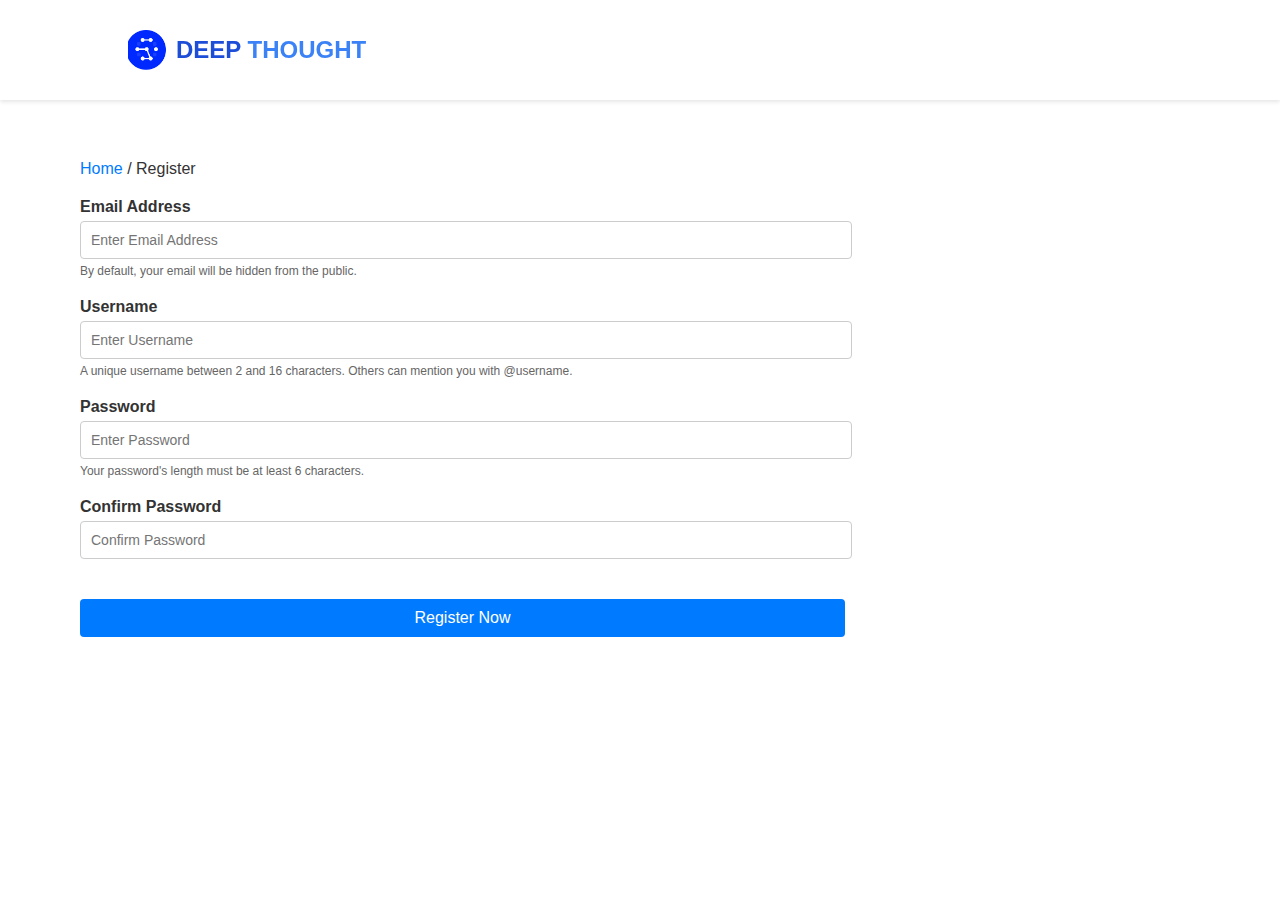
<file: register.html>
<!DOCTYPE html>
<html lang="en">

<head>
    <meta charset="UTF-8">
    <meta name="viewport" content="width=device-width, initial-scale=1.0">
    <title>Register</title>
    <!-- <link rel="stylesheet" href="styles.css"> -->
    <style>
        body {
            font-family: Arial, sans-serif;
            background-color: #fff;
            color: #333;
            margin: 0;
            padding: 0;
        }

        .header {
            display: flex;
            justify-content: space-between;
            align-items: center;
            padding: 20px 10%;
            background-color: white;
            box-shadow: 0 2px 4px rgba(0, 0, 0, 0.1);
            position: fixed;
            top: 0;
            width: 80%;
            z-index: 1000;
        }

        .logo {
            display: flex;
            align-items: center;
        }

        .logo img {
            margin-right: 8px;
            width: 40px;
            height: 40px;
            aspect-ratio: 1 / 1;
            object-fit: cover;
        }

        .logo h1 {
            font-size: 1.5rem;
            font-weight: bold;
            color: #1d4ed8;
        }

        .logo .highlight {
            color: #3b82f6;
        }


        .container {
            width: 100%;
            max-width: 500px;
            margin: 0px 60px;
            padding: 20px;
            border-radius: 8px;
            padding-top: 10rem;
        }

        nav {
            margin-bottom: 20px;
        }

        nav a {
            color: #007bff;
            text-decoration: none;
        }

        nav span {
            color: #333;
        }

        .register-form {
            display: flex;
            flex-direction: column;
        }

        .form-group {
            margin-bottom: 20px;
        }

        .form-group label {
            display: block;
            margin-bottom: 5px;
            font-weight: bold;
        }

        .form-group input {
            width: 150%;
            padding: 10px;
            border: 1px solid #ccc;
            border-radius: 4px;
            font-size: 14px;
        }

        input:focus {
            border-color: #007bff;
            box-shadow: 0 0 5px 3px rgba(0, 123, 255, 0.5);
            outline: none;
        }


        .form-group small {
            color: #666;
            font-size: 12px;
            margin-top: 5px;
            display: block;
        }

        button {
            width: 153%;
            padding: 10px;
            border: none;
            border-radius: 4px;
            background-color: #007bff;
            color: #fff;
            font-size: 16px;
            cursor: pointer;
            margin-top: 20px;
        }

        button:hover {
            background-color: #0056b3;
        }
    </style>
</head>

<body>
    <header class="header">
        <div class="logo">
            <img src="Deep.png" alt="Logo" />
            <h1>
                DEEP <span class="highlight">THOUGHT</span>
            </h1>
        </div>

    </header>
    <div class="container">
        <nav>
            <a href="#">Home</a> / <span>Register</span>
        </nav>

        <form class="register-form">
            <div class="form-group">
                <label for="email">Email Address</label>
                <input type="email" id="email" placeholder="Enter Email Address" required>
                <small>By default, your email will be hidden from the public.</small>
            </div>

            <div class="form-group">
                <label for="username">Username</label>
                <input type="text" id="username" placeholder="Enter Username" required>
                <small>A unique username between 2 and 16 characters. Others can mention you with @username.</small>
            </div>

            <div class="form-group">
                <label for="password">Password</label>
                <input type="password" id="password" placeholder="Enter Password" required>
                <small>Your password's length must be at least 6 characters.</small>
            </div>

            <div class="form-group">
                <label for="confirm-password">Confirm Password</label>
                <input type="password" id="confirm-password" placeholder="Confirm Password" required>
            </div>

            <button type="submit">Register Now</button>
        </form>
    </div>
</body>

</html>
</file>
<file: style.css>
body {
    font-family: 'Inter', sans-serif;
    background-color: #f4f4f4;
    margin: 0;
    padding: 0;
}

.container {
    min-height: 100vh;
}

.header {
    display: flex;
    justify-content: space-between;
    align-items: center;
    padding: 16px;
    background-color: white;
    box-shadow: 0 2px 4px rgba(0, 0, 0, 0.1);
}

.logo {
    display: flex;
    align-items: center;
}

.logo img {
    margin-right: 8px;
    width: 40px;
    height: 40px;
    aspect-ratio: 1 / 1;
    object-fit: cover;
}

.logo h1 {
    font-size: 1.5rem;
    font-weight: bold;
    color: #1d4ed8;
}

.logo .highlight {
    color: #3b82f6;
}

.nav-icons a {
    /* display: flex; */
    width: 34px;
    height: 34px;
    padding: 6px;
    stroke: #1d4ed8;
    background-color: #3683f0;
    color: #fffffc;
    border-radius: 50%;
    margin-left: 10px;
}

.nav-icons  img {
    /* display: flex; */
    width: 34px;
    height: 34px;
    padding: 6px;
    /* stroke: #1d4ed8; */
    /* background-color: #3683f0; */
    /* color: #fffffc; */
    border-radius: 50%;
    margin-left: 10px;
}


.dropdown {
    position: relative;
    display: inline-block;

}

.dropdown-content {
    display: none;
    position: absolute;
    background-color: #f9f9f9;
    min-width: 160px;
    box-shadow: 0px 8px 16px 0px rgba(0, 0, 0, 0.2);
    z-index: 1;
    right: 15px;
}

.dropdown-content a {
    color: black;
    padding: 12px 16px;
    text-decoration: none;
    display: block;
}

.dropdown-content a:hover {
    background-color: #f1f1f1;
}



main {
    padding-left: 50px;
    padding-right: 50px;
}

.section {
    margin-top: 3rem;
    display: grid;
    grid-template-columns: repeat(2,1fr);
    gap: 16px;
    margin-bottom: 16px;
}

.section.md {
    grid-template-columns: 1fr 1fr;
}

.card {
    height: 15rem;
    border-radius: 20px;
    border: 1px solid #909091;
    background-color: white;
    box-shadow: 0 2px 4px rgba(0, 0, 0, 0.1);
}

.card-header {
    padding: 0.5px;
    border-radius: 8px 8px 0 0;
    font-size: 1.125rem;
    font-weight: 600;
}
.card-header h3{
    padding-left: 30px;
    font-size: 20px;
}

.blue-background {
    background-color: #1d4ed8;
}

.black-background {
    background-color: black;
}

.white-text {
    color: white;
}

.card-body {
    padding: 16px;
    font-size: 12px;
}

.profile {
    display: flex;
    align-items: center;
    gap: 16px;
}

.profile .avatar {
    position: relative;
    width: 40px;
    height: 40px;
    overflow: hidden;
    border-radius: 50%;
}

.profile .avatar img {
    width: 100%;
    height: 100%;
    object-fit: cover;
}

.stats {
    display: flex;
    justify-content: space-around;
    margin-top: 16px;
}

.stat {
    text-align: center;
}

.stat .number {
    font-size: 1.25rem;
    font-weight: bold;
}

.session {
    display: flex;
    gap: 16px;
}

.inputs {
    flex: 1;
    display: flex;
    flex-direction: column;
    gap: 8px;
}

.inputs input {
    padding: 8px;
    border-radius: 4px;
    border: 1px solid #e5e7eb;
}

.start-session-button {
    display: inline-flex;
    align-items: center;
    padding: 8px 16px;
    background-color: #1d4ed8;
    color: white;
    border-radius: 4px;
    margin-top: 16px;
    width: 30%;
    font-weight: 500;
    cursor: pointer;
    position: relative;
    left: 20rem;
    top: -2rem;
}

.start-session-button:hover {
    background-color: #1e40af;
}

.feedback-placeholder,
.course-progress-placeholder {
    height: max-content;
    background-color: #e5e7eb;
    border-radius: 4px;
}


.course-progress-placeholder ul{
    display: flex;
    list-style: none;
    /* gap: 22%; */
    padding: 10px;
    background: #000000cc;
    border-radius: 30px;
}

.course-progress-placeholder ul li{
    color: white;
    font-size: 12px;
    border-right: 2px solid white;
    /* padding: 0px 0  */
    padding-left: 3.5rem;
    padding-right: 3.5rem;
    
}




@media screen and (max-width: 768px) {
    .header {
        padding: 10px;
    }

    .header .logo h1 {
        font-size: 0.875rem;
    }

    .header .nav-icons a {
        width: 24px;
        height: 24px;
        padding: 4px;
    }

    .menu {
        transform: translateX(-100%);
    }

    .menu.open {
        transform: translateX(0);
    }

    .menu-toggle {
        display: block;
    }

    main {
        margin-left: 0;
    }

    .card-container {
        flex-direction: column;
    }

    .card {
        width: 100%;
    }

    nav {
        font-size: 16px;
        padding: 15px;
    }
}
</file>
